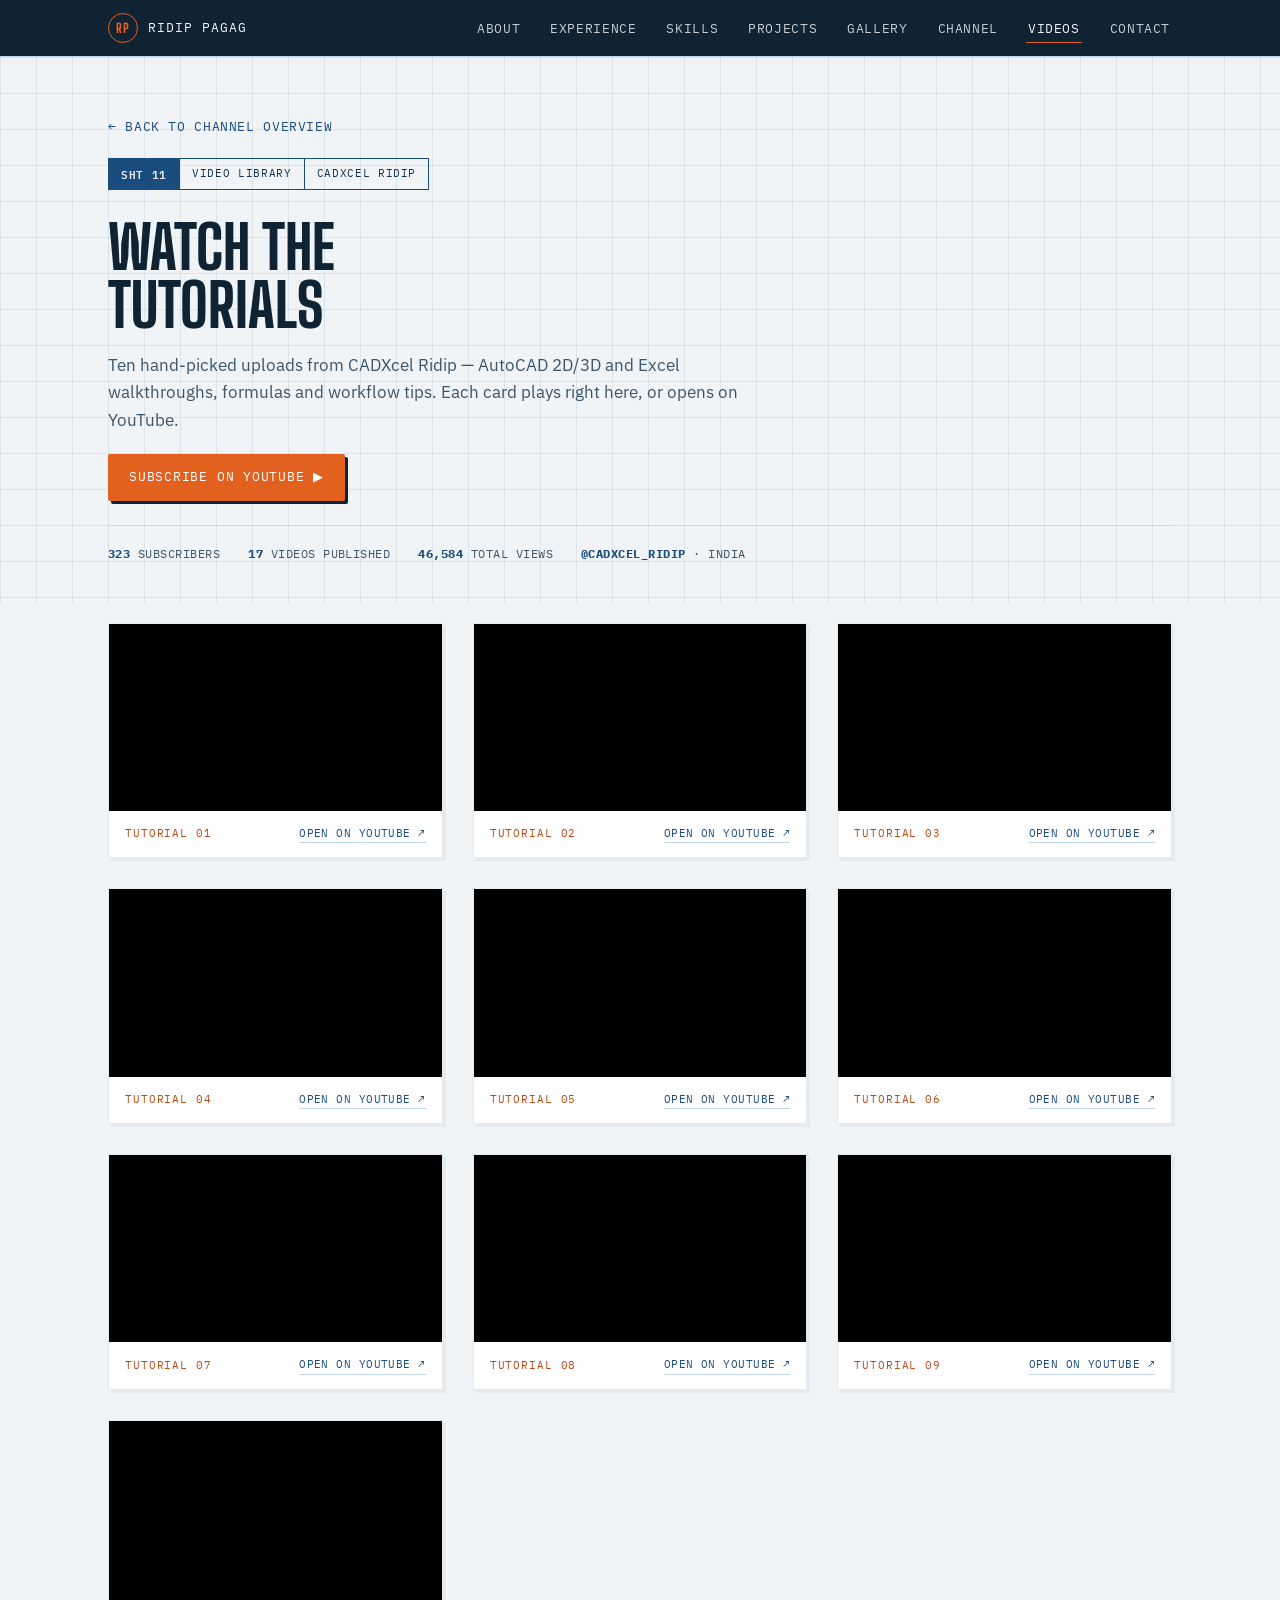
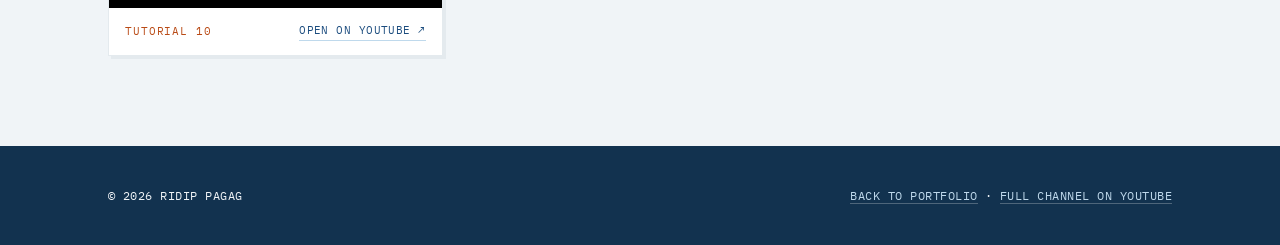
<file: videos.html>
<!DOCTYPE html>
<html lang="en">
<head>
<meta charset="UTF-8">
<meta name="viewport" content="width=device-width, initial-scale=1.0">
<title>Video Library — CADXcel Ridip | Ridip Pagag</title>
<meta name="description" content="Watch AutoCAD and Excel tutorials from Ridip Pagag's CADXcel Ridip YouTube channel.">
<link rel="preconnect" href="https://fonts.googleapis.com">
<link rel="preconnect" href="https://fonts.gstatic.com" crossorigin>
<link href="https://fonts.googleapis.com/css2?family=Big+Shoulders+Display:wght@600;700;800;900&family=IBM+Plex+Sans:wght@400;500;600;700&family=IBM+Plex+Mono:wght@400;500;600&display=swap" rel="stylesheet">
<style>
  :root{
    --paper: #F0F4F7;
    --paper-dim: #E4EAEE;
    --ink: #0F2333;
    --ink-soft: #3C5568;
    --blueprint: #1B4C7E;
    --blueprint-deep: #12324F;
    --blueprint-light: #BFD9EC;
    --grid-line: rgba(27,76,126,0.10);
    --flag: #E2611F;
    --flag-deep: #B94A15;
    --paper-card: #FFFFFF;
    --radius: 2px;
    --maxw: 1120px;
    --font-display: 'Big Shoulders Display', sans-serif;
    --font-body: 'IBM Plex Sans', sans-serif;
    --font-mono: 'IBM Plex Mono', monospace;
  }

  *{ box-sizing: border-box; }
  html{ scroll-behavior: smooth; }
  @media (prefers-reduced-motion: reduce){
    html{ scroll-behavior: auto; }
    *{ animation-duration: 0.01ms !important; animation-iteration-count: 1 !important; transition-duration: 0.01ms !important; }
  }

  body{
    margin:0;
    background: var(--paper);
    color: var(--ink);
    font-family: var(--font-body);
    font-size: 16px;
    line-height: 1.6;
    -webkit-font-smoothing: antialiased;
  }
  a{ color: inherit; }
  img{ max-width:100%; display:block; }
  .wrap{ max-width: var(--maxw); margin: 0 auto; padding: 0 28px; }

  .titleblock{
    display:flex; flex-wrap: wrap;
    border: 1px solid var(--blueprint);
    font-family: var(--font-mono);
    font-size: 11px; letter-spacing: 0.06em; text-transform: uppercase;
    color: var(--blueprint-deep);
    margin-bottom: 28px;
    width: fit-content;
  }
  .titleblock span{ padding: 6px 12px; border-right: 1px solid var(--blueprint); }
  .titleblock span:last-child{ border-right: none; }
  .titleblock .sht{ background: var(--blueprint); color: var(--paper); font-weight: 600; }

  h1.page-title{
    font-family: var(--font-display);
    font-weight: 800;
    text-transform: uppercase;
    font-size: clamp(36px, 6vw, 60px);
    margin: 0 0 8px;
    line-height: 0.98;
  }
  .section-kicker{
    font-family: var(--font-mono);
    font-size: 12px; letter-spacing: 0.12em; text-transform: uppercase;
    color: var(--flag-deep); margin: 0 0 18px;
  }
  .section-lede{ max-width: 640px; color: var(--ink-soft); font-size: 17px; margin-bottom: 20px; }

  /* Nav */
  header.nav{
    position: sticky; top:0; left:0; right:0; z-index: 100;
    background: var(--ink); color: var(--paper);
    border-bottom: 1px solid var(--blueprint-light);
  }
  .nav-inner{
    max-width: var(--maxw); margin: 0 auto; padding: 0 28px;
    display:flex; align-items:center; justify-content: space-between; height: 56px;
  }
  .brand{
    display:flex; align-items:center; gap:10px;
    font-family: var(--font-mono); font-size: 13px; letter-spacing: 0.08em;
    text-decoration:none; color: var(--paper);
  }
  .brand-mark{
    width: 30px; height:30px; border: 1.5px solid var(--flag); border-radius: 50%;
    display:flex; align-items:center; justify-content:center;
    font-family: var(--font-display); font-weight: 800; font-size: 13px; color: var(--flag);
  }
  nav.links{ display:flex; gap: 26px; font-family: var(--font-mono); font-size: 12.5px; letter-spacing: 0.05em; text-transform: uppercase; }
  nav.links a{ text-decoration:none; color: var(--paper); opacity: 0.82; padding: 4px 2px; border-bottom: 1px solid transparent; transition: opacity .15s, border-color .15s; }
  nav.links a:hover, nav.links a.current{ opacity: 1; border-color: var(--flag); }
  .nav-toggle{ display:none; background:none; border:1px solid var(--blueprint-light); color:var(--paper); font-family: var(--font-mono); padding: 6px 10px; font-size: 12px; cursor:pointer; }

  @media (max-width: 820px){
    nav.links{
      position: fixed; top: 56px; left:0; right:0; background: var(--ink);
      flex-direction: column; gap:0; max-height: 0; overflow:hidden;
      border-bottom: 1px solid var(--blueprint-light); transition: max-height .25s ease;
    }
    nav.links.open{ max-height: 320px; }
    nav.links a{ padding: 14px 28px; border-bottom: 1px solid rgba(191,217,236,0.15); width:100%; }
    .nav-toggle{ display:block; }
  }

  /* Page header */
  .page-header{
    padding: 56px 0 40px;
    background-image:
      linear-gradient(var(--grid-line) 1px, transparent 1px),
      linear-gradient(90deg, var(--grid-line) 1px, transparent 1px);
    background-size: 36px 36px;
  }
  .back-link{
    font-family: var(--font-mono); font-size: 12.5px; text-transform: uppercase;
    letter-spacing: .05em; color: var(--blueprint); text-decoration:none;
    display:inline-flex; align-items:center; gap:6px; margin-bottom: 22px;
  }
  .back-link:hover{ color: var(--flag-deep); }

  .stat-strip{
    display:flex; gap: 28px; flex-wrap: wrap;
    font-family: var(--font-mono); font-size: 12px; text-transform: uppercase;
    letter-spacing: .04em; color: var(--ink-soft);
    padding-top: 18px; border-top: 1px solid var(--blueprint-light); margin-top: 24px;
  }
  .stat-strip b{ color: var(--blueprint); }

  .btn{
    font-family: var(--font-mono); font-size: 13px; text-transform: uppercase; letter-spacing: 0.06em;
    padding: 12px 20px; border-radius: var(--radius); text-decoration:none;
    display:inline-flex; align-items:center; gap: 8px; border: 1px solid transparent; cursor:pointer;
    transition: transform .15s ease, box-shadow .15s ease;
  }
  .btn:hover{ transform: translateY(-2px); }
  .btn-primary{ background: var(--flag); color: #fff; box-shadow: 3px 3px 0 var(--ink); }
  .btn-primary:hover{ box-shadow: 4px 5px 0 var(--ink); }

  /* Video grid */
  section.library{ padding: 20px 0 90px; }
  .video-grid{
    display:grid;
    grid-template-columns: repeat(auto-fit, minmax(300px, 1fr));
    gap: 30px;
  }
  .video-card{
    background: var(--paper-card);
    border: 1px solid var(--paper-dim);
    box-shadow: 3px 3px 0 var(--paper-dim);
  }
  .video-frame{ position:relative; width:100%; padding-top:56.25%; background:#000; }
  .video-frame iframe{ position:absolute; inset:0; width:100%; height:100%; border:0; }
  .video-meta{ padding: 14px 16px; display:flex; align-items:center; justify-content:space-between; gap: 10px; }
  .video-no{ font-family: var(--font-mono); font-size: 11px; color: var(--flag-deep); letter-spacing:.08em; text-transform:uppercase; }
  .video-open{ font-family: var(--font-mono); font-size: 11px; color: var(--blueprint); text-decoration:none; letter-spacing:.04em; text-transform:uppercase; border-bottom: 1px solid var(--blueprint-light); }
  .video-open:hover{ color: var(--flag-deep); border-color: var(--flag); }

  /* Footer */
  footer.mini{
    background: var(--blueprint-deep); color: var(--paper);
    padding: 40px 0;
    font-family: var(--font-mono); font-size: 12px; letter-spacing:.04em; text-transform:uppercase;
  }
  footer.mini .wrap{ display:flex; justify-content:space-between; flex-wrap:wrap; gap: 14px; align-items:center; }
  footer.mini a{ color: var(--blueprint-light); text-decoration:none; border-bottom: 1px solid rgba(255,255,255,0.25); }
  footer.mini a:hover{ color: var(--flag); border-color: var(--flag); }

  ::selection{ background: var(--flag); color:#fff; }
  a:focus-visible, button:focus-visible{ outline: 2px solid var(--flag); outline-offset: 2px; }
</style>
</head>
<body>

<header class="nav">
  <div class="nav-inner">
    <a href="index.html" class="brand"><span class="brand-mark">RP</span> RIDIP PAGAG</a>
    <nav class="links" id="navLinks">
      <a href="index.html#about">About</a>
      <a href="index.html#experience">Experience</a>
      <a href="index.html#skills">Skills</a>
      <a href="index.html#projects">Projects</a>
      <a href="index.html#gallery">Gallery</a>
      <a href="index.html#youtube">Channel</a>
      <a href="videos.html" class="current">Videos</a>
      <a href="index.html#contact">Contact</a>
    </nav>
    <button class="nav-toggle" id="navToggle" aria-label="Toggle menu" aria-expanded="false">MENU</button>
  </div>
</header>

<header class="page-header">
  <div class="wrap">
    <a href="index.html#youtube" class="back-link">&larr; Back to channel overview</a>
    <div class="titleblock"><span class="sht">SHT 11</span><span>Video Library</span><span>CADXcel Ridip</span></div>
    <h1 class="page-title">Watch the<br>Tutorials</h1>
    <p class="section-lede">Ten hand-picked uploads from CADXcel Ridip — AutoCAD 2D/3D and Excel walkthroughs, formulas and workflow tips. Each card plays right here, or opens on YouTube.</p>
    <a href="https://www.youtube.com/@CadXcel_Ridip?sub_confirmation=1" target="_blank" rel="noopener" class="btn btn-primary">Subscribe on YouTube ▶</a>
    <div class="stat-strip">
      <span><b>323</b> Subscribers</span>
      <span><b>17</b> Videos published</span>
      <span><b>46,584</b> Total views</span>
      <span><b>@CadXcel_Ridip</b> &middot; India</span>
    </div>
  </div>
</header>

<section class="library">
  <div class="wrap">
    <div class="video-grid" id="videoGrid"></div>
  </div>
</section>

<footer class="mini">
  <div class="wrap">
    <span>© <span id="year"></span> Ridip Pagag</span>
    <span><a href="index.html">Back to portfolio</a> &middot; <a href="https://www.youtube.com/@CadXcel_Ridip" target="_blank" rel="noopener">Full channel on YouTube</a></span>
  </div>
</footer>

<script>
  document.getElementById('year').textContent = new Date().getFullYear();

  const navToggle = document.getElementById('navToggle');
  const navLinks = document.getElementById('navLinks');
  navToggle.addEventListener('click', () => {
    const open = navLinks.classList.toggle('open');
    navToggle.setAttribute('aria-expanded', open);
  });

  const videoIds = [
    'HByjk2Tqazg',
    'iExiLDbz2nU',
    'lNPjXlKEYek',
    'GxyUsUv0Il4',
    'WfrMd2E5GiE',
    'OPrSr4FWYy4',
    'qMuwUnhakH0',
    'l3rpeqhT53Y',
    'qxvav1s6btY',
    'RQz2Z2_sYeY'
  ];

  const grid = document.getElementById('videoGrid');
  videoIds.forEach((id, i) => {
    const num = String(i + 1).padStart(2, '0');
    const card = document.createElement('div');
    card.className = 'video-card';
    card.innerHTML = `
      <div class="video-frame">
        <iframe src="https://www.youtube.com/embed/${id}" title="CADXcel Ridip video ${num}" allow="accelerometer; autoplay; clipboard-write; encrypted-media; gyroscope; picture-in-picture" allowfullscreen loading="lazy"></iframe>
      </div>
      <div class="video-meta">
        <span class="video-no">Tutorial ${num}</span>
        <a class="video-open" href="https://youtu.be/${id}" target="_blank" rel="noopener">Open on YouTube ↗</a>
      </div>
    `;
    grid.appendChild(card);
  });
</script>

</body>
</html>
</file>
